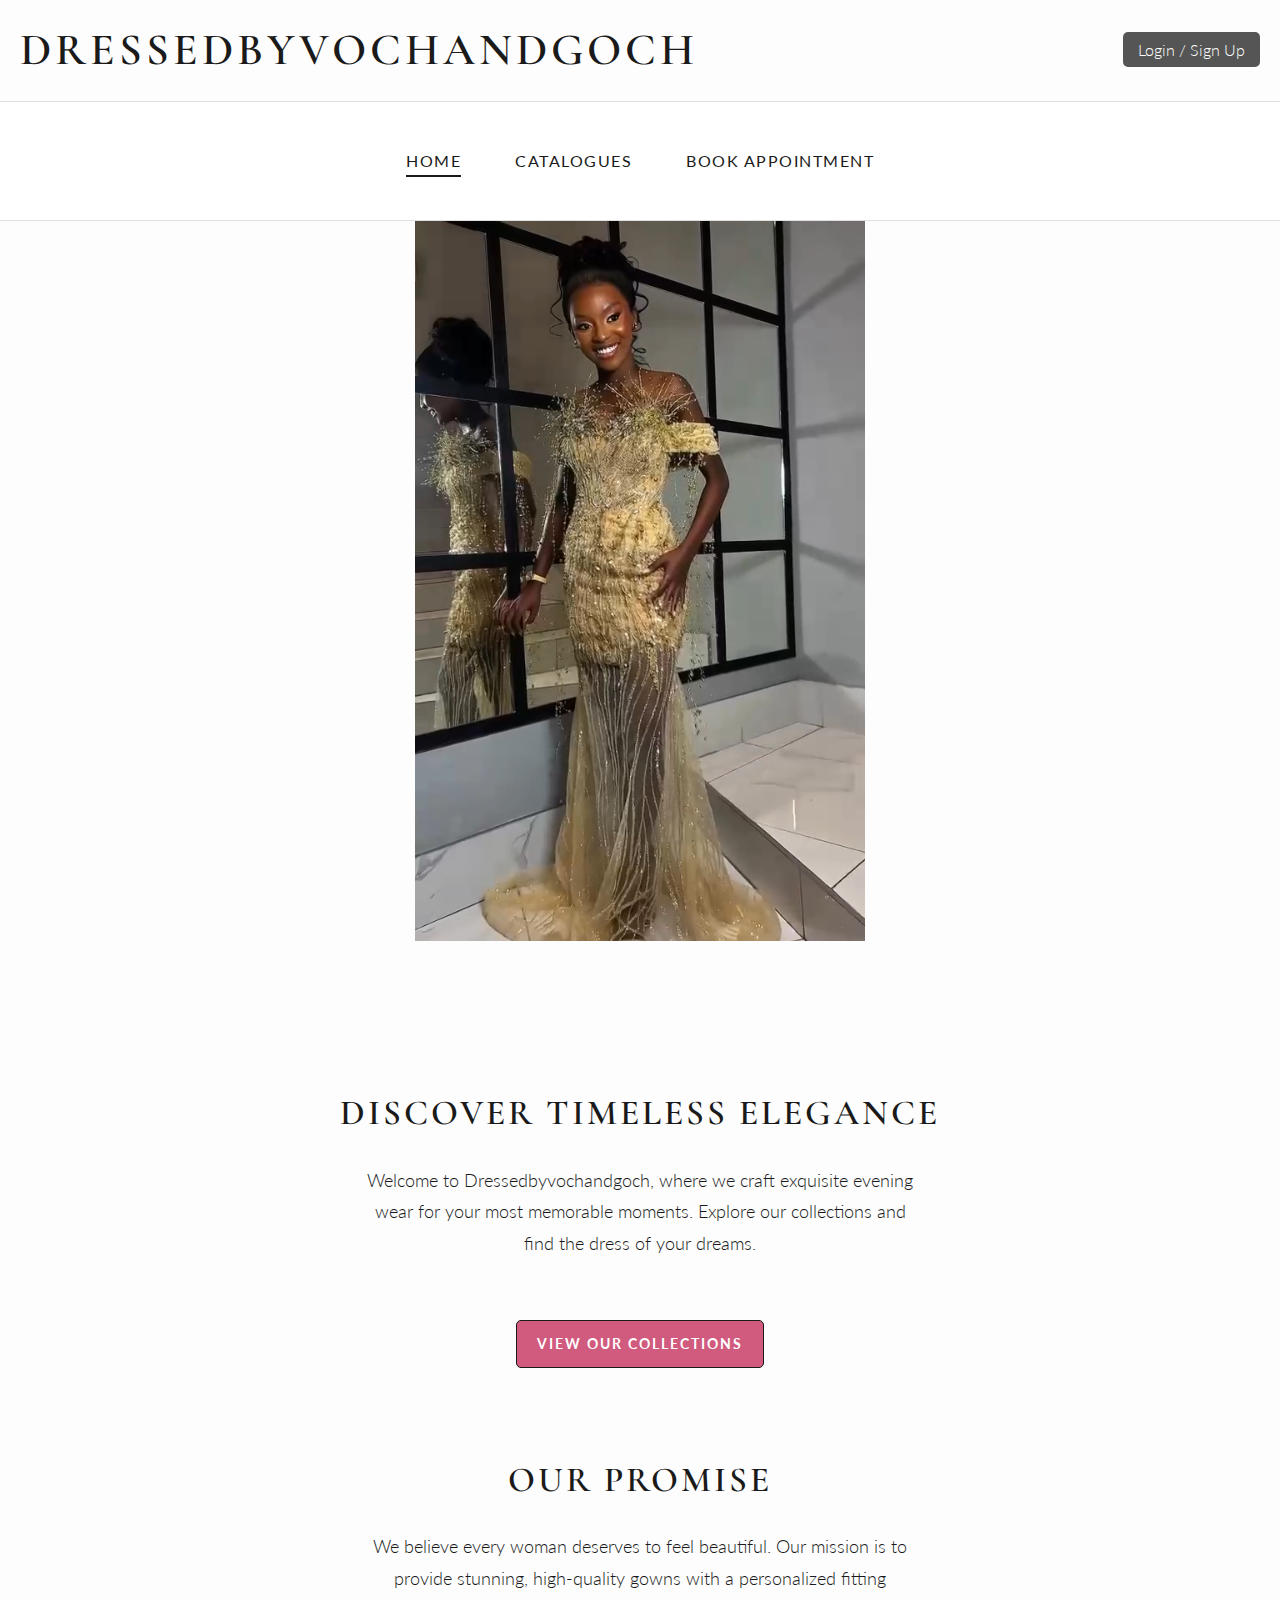
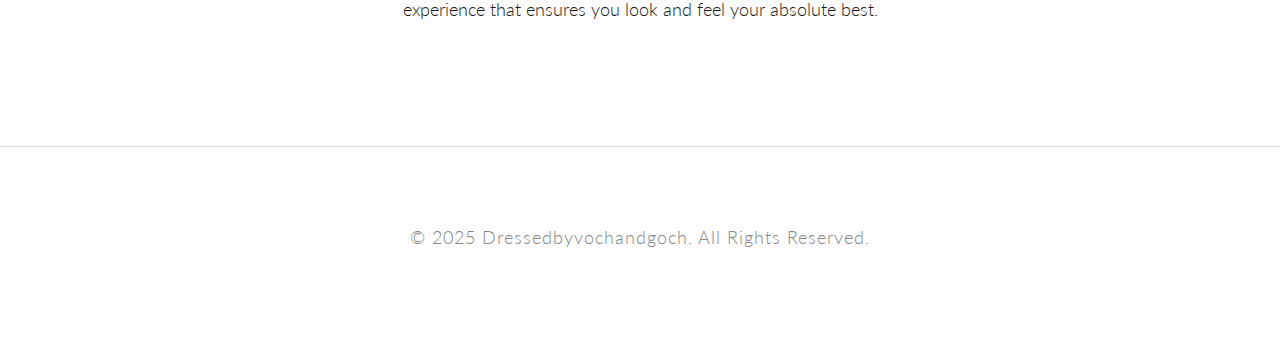
<file: index.html>
<!DOCTYPE html>
<html lang="en">
<head>
    <meta charset="UTF-8">
    <meta name="viewport" content="width=device-width, initial-scale=1.0">
    <title>Elegance Gowns - Home</title>
    <link rel="stylesheet" href="style.css">
    <style>
        /* General Layout */
        header {
            display: flex;
            justify-content: space-between;
            align-items: center;
            padding: 10px 20px;
        }

        nav {
            background-color: white;
            z-index: 5;
            position: relative;
        }

        .container {
            width: 80%;
            margin: 0 auto;
        }

        /* Header Buttons/Icons (Login/Profile) */
        .login-container, .profile-container {
            margin-left: auto;
            position: relative;
        }

        .profile-container {
            display: none; /* Hide profile by default, shown by JS */
        }

        .login-button {
            background-color: #555;
            color: white;
            padding: 8px 15px;
            border: none;
            border-radius: 5px;
            cursor: pointer;
            font-size: 16px;
            text-decoration: none;
        }

        .profile-icon {
            width: 40px;
            height: 40px;
            background-color: #d15a7f;
            color: white;
            border-radius: 50%;
            display: flex;
            justify-content: center;
            align-items: center;
            font-weight: bold;
            font-size: 18px;
            cursor: pointer;
            text-transform: uppercase;
        }

        /* Profile Dropdown Menu */
        .profile-menu {
            display: none; /* Hidden by default, shown by JS */
            position: absolute;
            top: 50px;
            right: 0;
            background-color: white;
            box-shadow: 0 4px 8px rgba(0,0,0,0.2);
            border-radius: 5px;
            width: 200px;
            padding: 10px;
            z-index: 100;
        }
        
        .profile-menu p { margin: 5px 0; padding: 0 5px; font-size: 14px; }
        .profile-menu p.name { font-weight: bold; border-bottom: 1px solid #eee; padding-bottom: 8px; margin-bottom: 8px; }
        .profile-menu button { width: 100%; padding: 8px; margin-top: 5px; border: none; border-radius: 4px; cursor: pointer; font-size: 14px; }
        .profile-menu button:nth-child(3) { background-color: #007bff; color: white; }
        .profile-menu button:last-child { background-color: #dc3545; color: white; }

        /* MODAL STYLES REMOVED/HIDDEN 
           Note: The modal div and form elements are still in the HTML body 
           but are no longer referenced by the 'Login / Sign Up' button.
        */
        .modal {
            display: none; /* Explicitly hide the modal */
        }

        /* VIDEO SECTION STYLES (PORTRAIT VIEW) */
        .video-container {
            width: 100%;
            margin-bottom: 40px;
            text-align: center;
        }

        .video-wrapper {
            width: 90%; 
            max-width: 450px; 
            height: 80vh; 
            margin: 0 auto;
            background-color: #f0f0f0;
            overflow: hidden;
            position: relative;
        }
        
        .video-wrapper video {
            width: 100%;
            height: 100%;
            object-fit: cover; 
        }

        .hero {
            text-align: center;
        }

        /* Added CTA button style */
        .cta-button {
            display: inline-block;
            margin-top: 20px;
            padding: 10px 20px;
            background-color: #d15a7f;
            color: white;
            text-decoration: none;
            border-radius: 5px;
            font-weight: bold;
            transition: background-color 0.3s;
        }

        .cta-button:hover {
            background-color: #b94b6d;
        }
    </style>
    <link rel="stylesheet" href="https://cdnjs.cloudflare.com/ajax/libs/font-awesome/6.0.0-beta3/css/all.min.css">
</head>
<body>

    <header>
        <h1>Dressedbyvochandgoch</h1>
        
        <div class="login-container" id="loginButtonContainer">
            <a href="login.html" class="login-button">Login / Sign Up</a>
        </div>
        
        <div class="profile-container" id="profileContainer">
            <div class="profile-icon" id="profileIcon">A</div>
            
            <div class="profile-menu" id="profileMenu">
                <p class="name" id="menuFullName">Guest Name</p>
                <p id="menuEmail">guest@example.com</p>
                <button onclick="alert('Redirecting to Update Details Page...')">Update Details</button>
                <button onclick="logOutUser()">Log Out</button>
            </div>
        </div>
    </header>

    <nav>
        <div class="container">
            <a href="index.html" class="active">Home</a>
            <a href="catalogues.html">Catalogues</a>
            <a href="bookings.html">Book Appointment</a>
        </div>
    </nav>

    <div class="video-container">
        <div class="video-wrapper">
            <video autoplay loop muted playsinline>
                <source src="MicrosoftTeams-video (1).mp4" type="video/mp4">
                Your browser does not support the video tag.
            </video>
        </div>
    </div>
    <div class="container">
        <section class="hero">
            <h2>Discover Timeless Elegance</h2>
            <p>Welcome to Dressedbyvochandgoch, where we craft exquisite evening wear for your most memorable moments. Explore our collections and find the dress of your dreams.</p>
            
            <a href="catalogues.html" class="cta-button">View Our Collections</a>
        </section>

        <section class="about">
            <h2>Our Promise</h2>
            <p>We believe every woman deserves to feel beautiful. Our mission is to provide stunning, high-quality gowns with a personalized fitting experience that ensures you look and feel your absolute best.</p>
        </section>
    </div>

    <footer>
        <p>&copy; 2025 Dressedbyvochandgoch. All Rights Reserved.</p>
    </footer>

    <div id="loginSignupModal" class="modal">
        <div class="modal-content">
            <span class="close-button">&times;</span>
            
            <form id="loginForm" onsubmit="handleLogin(event)">
                <h2>Login</h2>
                <div class="form-group">
                    <label for="loginEmail">Email:</label>
                    <input type="email" id="loginEmail" name="loginEmail" required value="user@example.com">
                </div>
                <div class="form-group">
                    <label for="loginPassword">Password:</label>
                    <input type="password" id="loginPassword" name="loginPassword" required value="password">
                </div>
                <button type="submit">Log In</button>
                <a class="form-switch-link" data-target="signupForm">Need an account? Sign Up!</a>
            </form>

            <form id="signupForm" style="display:none;" onsubmit="handleSignup(event)">
                <h2>Create Account</h2>
                <div class="form-group">
                    <label for="signupName">Full Name:</label>
                    <input type="text" id="signupName" name="signupName" required>
                </div>
                <div class="form-group">
                    <label for="signupEmail">Email:</label>
                    <input type="email" id="signupEmail" name="signupEmail" required>
                </div>
                <div class="form-group">
                    <label for="signupPassword">Password:</label>
                    <input type="password" id="signupPassword" name="signupPassword" required>
                </div>
                <button type="submit">Sign Up</button>
                <a class="form-switch-link" data-target="loginForm">Already have an account? Log In.</a>
            </form>
        </div>
    </div>

    <script>
        // --- DOM Elements ---
        const loginContainer = document.getElementById("loginButtonContainer");
        const profileContainer = document.getElementById("profileContainer");
        const profileIcon = document.getElementById("profileIcon");
        const profileMenu = document.getElementById("profileMenu");
        const menuFullName = document.getElementById("menuFullName");
        const menuEmail = document.getElementById("menuEmail");

        // --- Simulated User Data ---
        const STORAGE_KEY = 'currentUser';
        let user = null; 

        // --- Core Functions ---

        function loadUser() {
            const storedUser = localStorage.getItem(STORAGE_KEY);
            if (storedUser) {
                user = JSON.parse(storedUser);
                setLoggedInState(user.fullName, user.email);
            }
        }
        
        function updateHeaderState() {
            if (user) {
                loginContainer.style.display = 'none';
                profileContainer.style.display = 'block';
            } else {
                loginContainer.style.display = 'block';
                profileContainer.style.display = 'none';
                profileMenu.style.display = 'none'; 
            }
        }

        function setLoggedInState(name, email) {
            user = { fullName: name, email: email };
            localStorage.setItem(STORAGE_KEY, JSON.stringify(user));
            
            const initial = name.charAt(0).toUpperCase();
            profileIcon.textContent = initial;
            menuFullName.textContent = name;
            menuEmail.textContent = email;
            updateHeaderState();
        }

        function logOutUser() {
            user = null;
            localStorage.removeItem(STORAGE_KEY); 
            updateHeaderState();
            alert("You have been logged out.");
        }

        // --- Event Listeners ---
        window.onload = loadUser; 

        // --- Profile Menu Dropdown Logic ---
        profileIcon.onclick = function(event) {
            event.stopPropagation();
            profileMenu.style.display = profileMenu.style.display === 'block' ? 'none' : 'block';
        }
        
        document.addEventListener('click', function(event) {
            if (user && profileMenu.style.display === 'block' && !profileContainer.contains(event.target)) {
                profileMenu.style.display = 'none';
            }
        });
        
        // --- REMOVED: All modal and form submission functions (handleLogin, handleSignup, modal close logic) ---
        // Since the button now redirects to login.html, the modal logic is no longer needed on this page.

    </script>

</body>
</html>
</file>
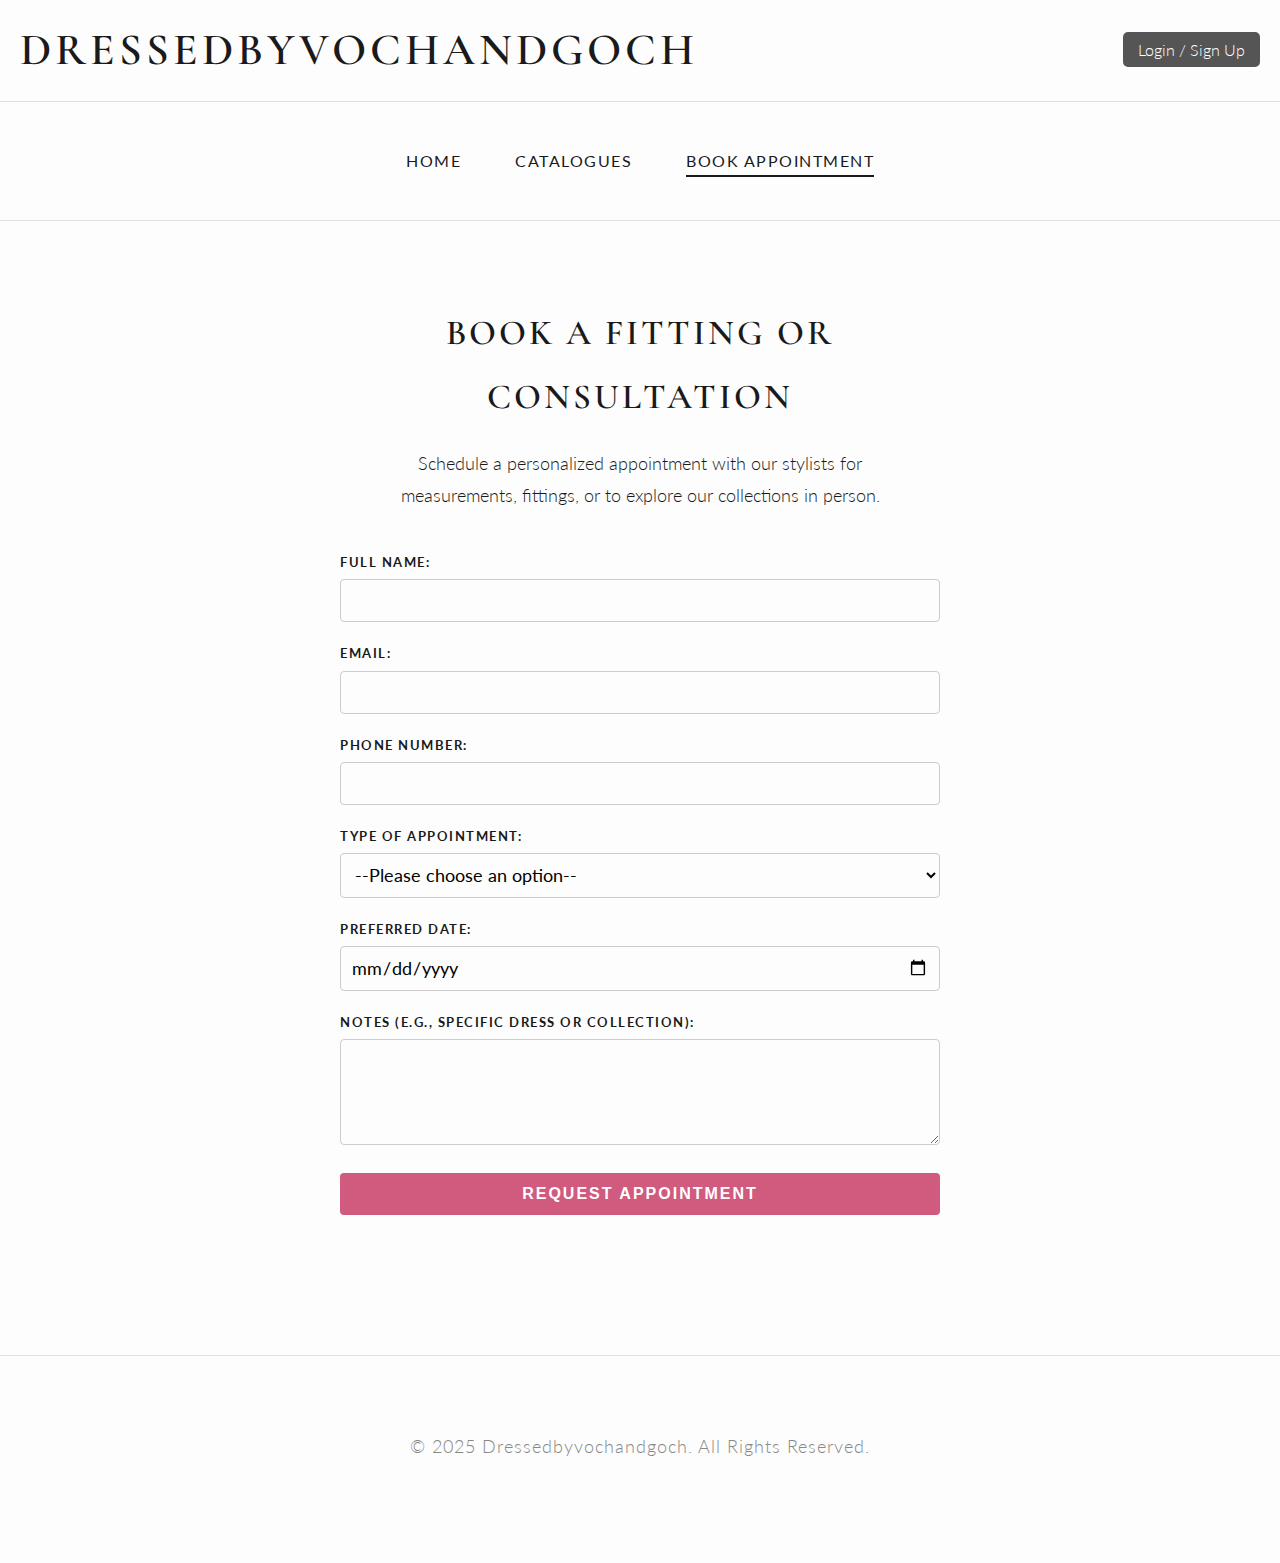
<file: bookings.html>
<!DOCTYPE html>
<html lang="en">
<head>
    <meta charset="UTF-8">
    <meta name="viewport" content="width=device-width, initial-scale=1.0">
    <title>Book Appointment - Dressedbyvochandgoch</title>
    <link rel="stylesheet" href="style.css">
    
    <style>
        /* CSS from the Gowns Home Page for consistent header layout */
        header {
            display: flex;
            justify-content: space-between;
            align-items: center;
            padding: 10px 20px;
        }

        .login-container, .profile-container {
            margin-left: auto;
            position: relative;
        }
        .profile-container {
            display: none; 
        }
        .login-button {
            background-color: #555;
            color: white;
            padding: 8px 15px;
            border: none;
            border-radius: 5px;
            cursor: pointer;
            font-size: 16px;
            text-decoration: none;
        }
        .profile-icon {
            width: 40px;
            height: 40px;
            background-color: #d15a7f;
            color: white;
            border-radius: 50%;
            display: flex;
            justify-content: center;
            align-items: center;
            font-weight: bold;
            font-size: 18px;
            cursor: pointer;
            text-transform: uppercase;
        }
        .profile-menu {
            display: none; 
            position: absolute;
            top: 50px;
            right: 0;
            background-color: white;
            box-shadow: 0 4px 8px rgba(0,0,0,0.2);
            border-radius: 5px;
            width: 200px;
            padding: 10px;
            z-index: 100;
        }
        .profile-menu p { margin: 5px 0; padding: 0 5px; font-size: 14px; }
        .profile-menu p.name { font-weight: bold; border-bottom: 1px solid #eee; padding-bottom: 8px; margin-bottom: 8px; }
        .profile-menu button { width: 100%; padding: 8px; margin-top: 5px; border: none; border-radius: 4px; cursor: pointer; font-size: 14px; }
        .profile-menu button:nth-child(3) { background-color: #007bff; color: white; }
        .profile-menu button:last-child { background-color: #dc3545; color: white; }

        /* Additional styles that might be in style.css, added here for completeness if style.css is missing */
        nav .container a.active {
             border-bottom: 2px solid #1a1a1a;
        }
        .form-group { margin-bottom: 20px; }
        .form-group label { display: block; margin-bottom: 5px; font-weight: bold; }
        .form-group input, .form-group select, .form-group textarea {
            width: 100%;
            padding: 10px;
            border: 1px solid #ccc;
            border-radius: 4px;
            box-sizing: border-box;
        }
        .submit-btn {
            background-color: #d15a7f;
            color: white;
            padding: 12px 20px;
            border: none;
            border-radius: 4px;
            cursor: pointer;
            font-size: 1em;
            font-weight: bold;
            transition: background-color 0.3s;
        }
        .submit-btn:hover {
            background-color: #b94b6d;
        }
    </style>
</head>
<body>

    <header>
        <h1>Dressedbyvochandgoch</h1>
        
        <div class="login-container" id="loginButtonContainer">
            <a href="login.html" class="login-button">Login / Sign Up</a>
        </div>
        
        <div class="profile-container" id="profileContainer">
            <div class="profile-icon" id="profileIcon">A</div>
            
            <div class="profile-menu" id="profileMenu">
                <p class="name" id="menuFullName">Guest Name</p>
                <p id="menuEmail">guest@example.com</p>
                <button onclick="alert('Redirecting to Update Details Page...')">Update Details</button>
                <button onclick="logOutUser()">Log Out</button>
            </div>
        </div>
    </header>

    <nav>
        <div class="container">
            <a href="index.html">Home</a>
            <a href="catalogues.html">Catalogues</a>
            <a href="bookings.html" class="active">Book Appointment</a>
        </div>
    </nav>

    <div class="container">
        <section id="appointment">
            <h2>Book a Fitting or Consultation </h2>
            <p>Schedule a personalized appointment with our stylists for measurements, fittings, or to explore our collections in person.</p>
            
            <form id="bookingForm">
                <div class="form-group">
                    <label for="name">Full Name:</label>
                    <input type="text" id="name" name="name" required>
                </div>
                <div class="form-group">
                    <label for="email">Email:</label>
                    <input type="email" id="email" name="email" required>
                </div>
                 <div class="form-group">
                    <label for="phone">Phone Number:</label>
                    <input type="tel" id="phone" name="phone" required>
                </div>
                <div class="form-group">
                    <label for="service">Type of Appointment:</label>
                    <select id="service" name="service" required>
                        <option value="">--Please choose an option--</option>
                        <option value="measurement">Measurements</option>
                        <option value="fitting">Fitting Session</option>
                        <option value="consultation">Viewing & Consultation</option>
                    </select>
                </div>
                <div class="form-group">
                    <label for="date">Preferred Date:</label>
                    <input type="date" id="date" name="date" required>
                </div>
                 <div class="form-group">
                    <label for="notes">Notes (e.g., specific dress or collection):</label>
                    <textarea id="notes" name="notes" rows="4"></textarea>
                </div>
                <button type="submit" class="submit-btn">Request Appointment</button>
            </form>
            <p id="confirmationMessage"></p>
        </section>
    </div>

    <footer>
        <p>&copy; 2025 Dressedbyvochandgoch. All Rights Reserved.</p>
    </footer>

    <script>
        // --- Authentication & Profile Logic ---
        const loginContainer = document.getElementById("loginButtonContainer");
        const profileContainer = document.getElementById("profileContainer");
        const profileIcon = document.getElementById("profileIcon");
        const profileMenu = document.getElementById("profileMenu");
        const menuFullName = document.getElementById("menuFullName");
        const menuEmail = document.getElementById("menuEmail");

        const STORAGE_KEY = 'currentUser';
        let user = null; 

        function loadUser() {
            const storedUser = localStorage.getItem(STORAGE_KEY);
            if (storedUser) {
                user = JSON.parse(storedUser);
                setLoggedInState(user.fullName, user.email);
            }
        }
        
        function updateHeaderState() {
            if (user) {
                loginContainer.style.display = 'none';
                profileContainer.style.display = 'block';
            } else {
                loginContainer.style.display = 'block';
                profileContainer.style.display = 'none';
                profileMenu.style.display = 'none'; 
            }
        }

        function setLoggedInState(name, email) {
            user = { fullName: name, email: email };
            localStorage.setItem(STORAGE_KEY, JSON.stringify(user));
            
            const initial = name.charAt(0).toUpperCase();
            profileIcon.textContent = initial;
            menuFullName.textContent = name;
            menuEmail.textContent = email;
            updateHeaderState();
        }

        function logOutUser() {
            user = null;
            localStorage.removeItem(STORAGE_KEY); 
            updateHeaderState();
            alert("You have been logged out.");
        }

        // --- Profile Menu Dropdown Logic ---
        profileIcon.onclick = function(event) {
            event.stopPropagation();
            profileMenu.style.display = profileMenu.style.display === 'block' ? 'none' : 'block';
        }
        
        document.addEventListener('click', function(event) {
            if (user && profileMenu.style.display === 'block' && !profileContainer.contains(event.target)) {
                profileMenu.style.display = 'none';
            }
        });

        // --- Booking Form Logic (Existing) ---
        // --- INSIDE bookings.html <script> ---

        document.getElementById('bookingForm').addEventListener('submit', function (event) {
            event.preventDefault();

            const formData = {
                name: document.getElementById('name').value,
                email: document.getElementById('email').value,
                phone: document.getElementById('phone').value,
                service: document.getElementById('service').value,
                date: document.getElementById('date').value,
                notes: document.getElementById('notes').value
            };

            // Send data to PHP
            fetch('submit_booking.php', {
                method: 'POST',
                headers: { 'Content-Type': 'application/json' },
                body: JSON.stringify(formData)
            })
                .then(response => response.json())
                .then(data => {
                    const confirmation = document.getElementById('confirmationMessage');
                    confirmation.style.color = "green";
                    confirmation.textContent = `Success! Booking Ref: ${data.ref}. We will contact you shortly.`;
                    document.getElementById('bookingForm').reset();
                })
                .catch(error => {
                    console.error('Error:', error);
                    alert("There was an error saving your booking.");
                });
        });
        // --- Initialization ---
        window.onload = loadUser;

    </script>

</body>

</html>
</file>
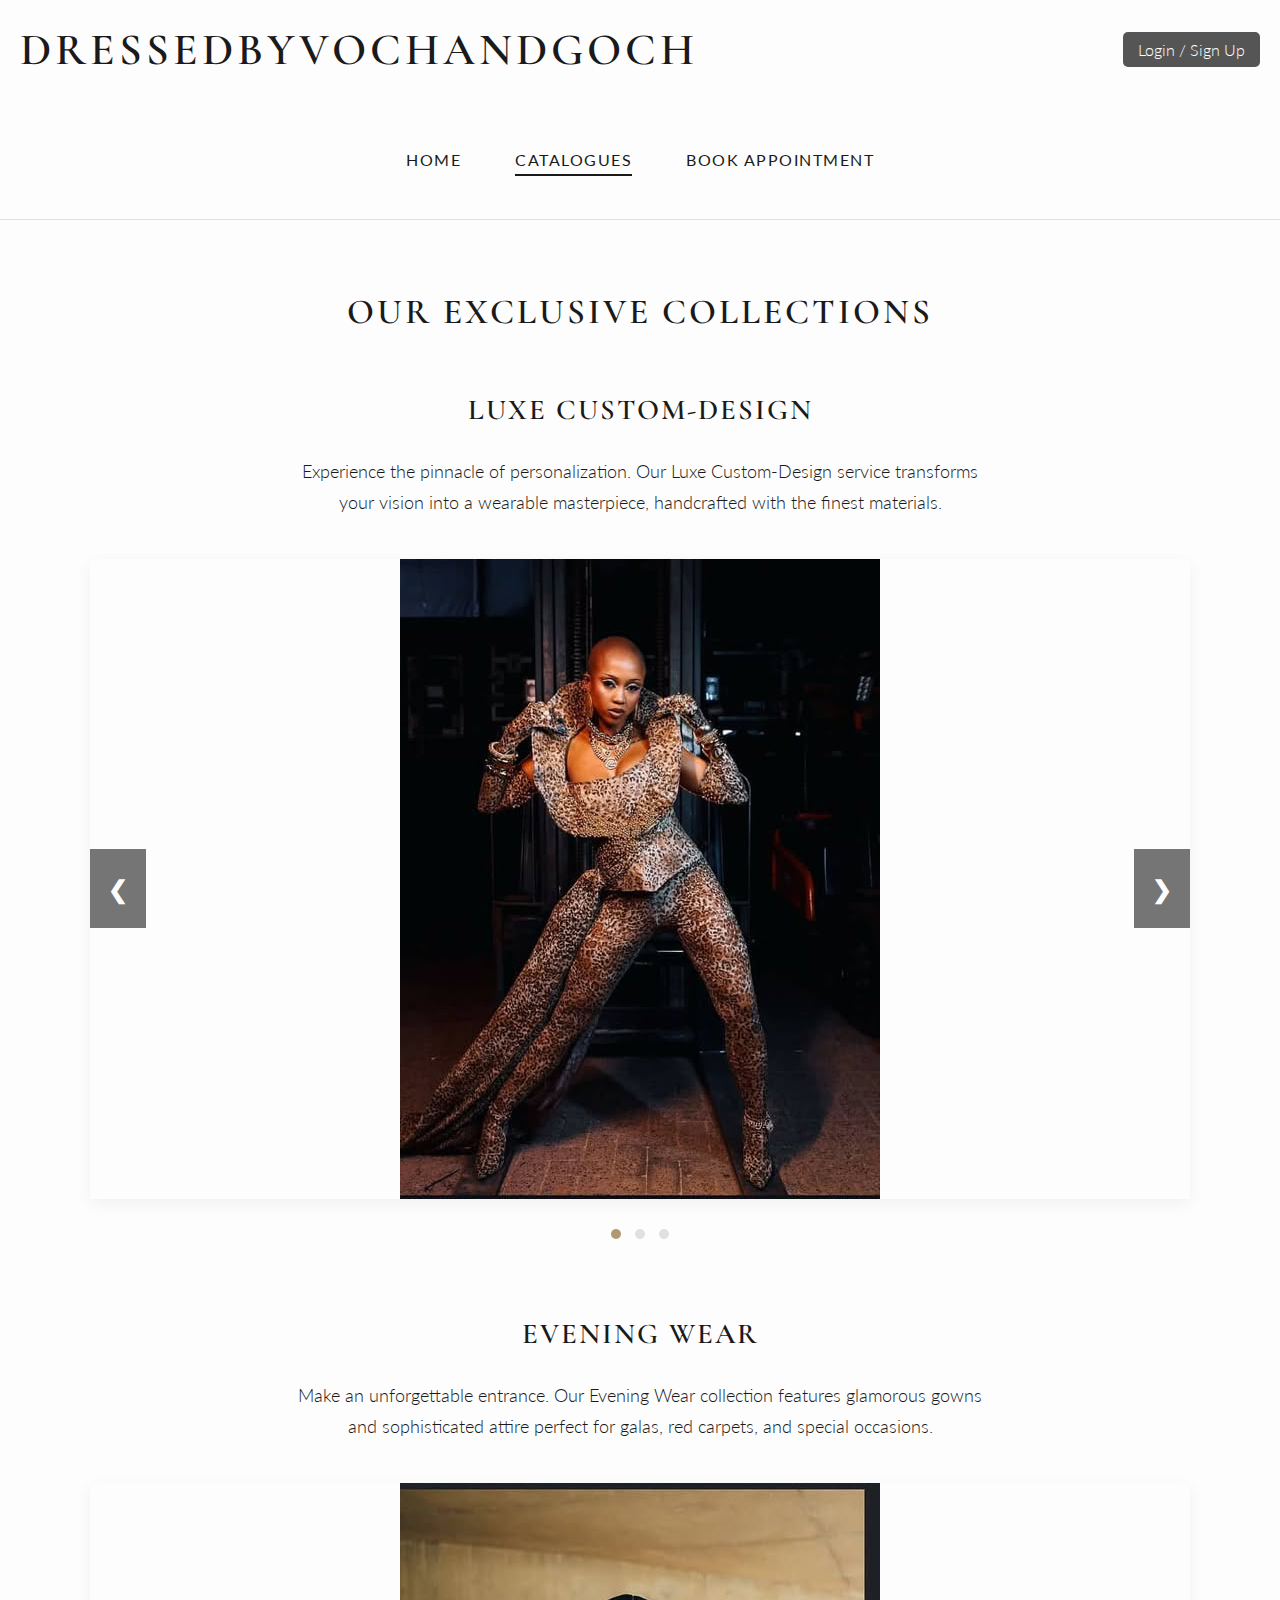
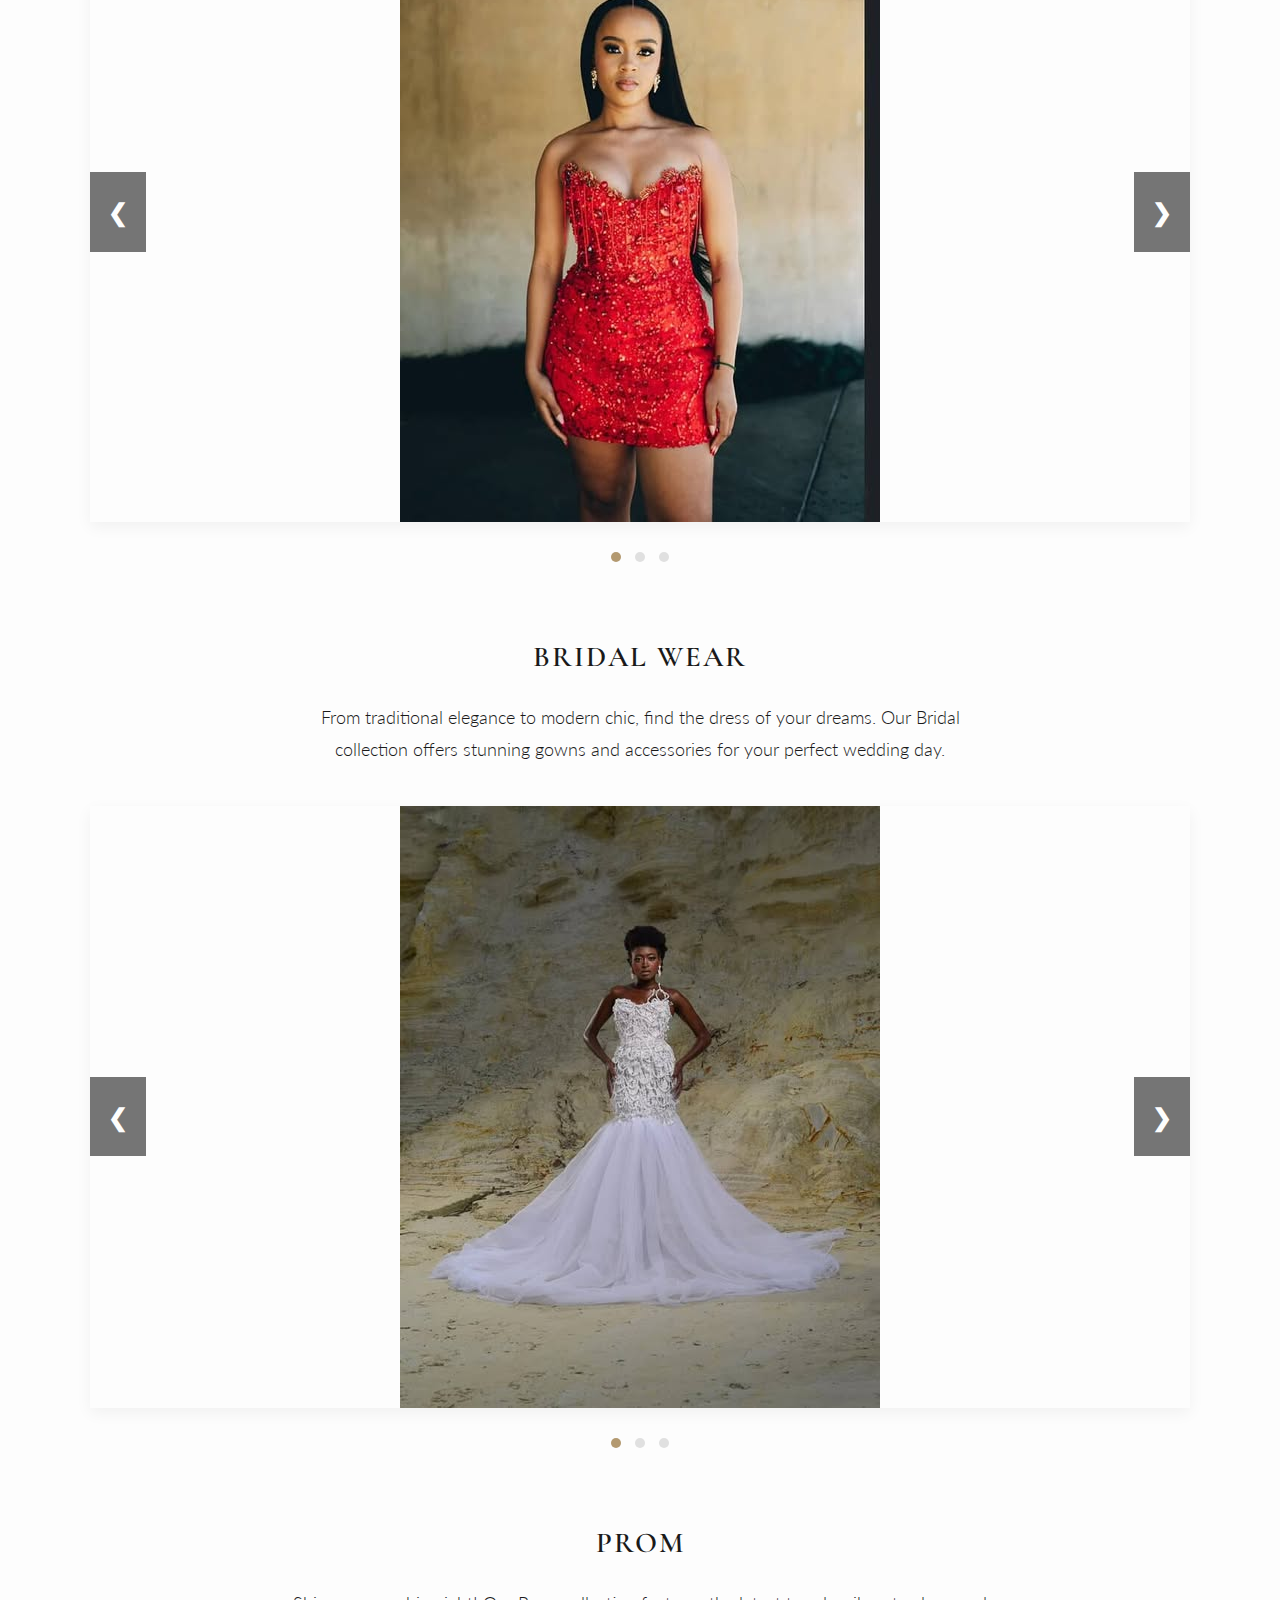
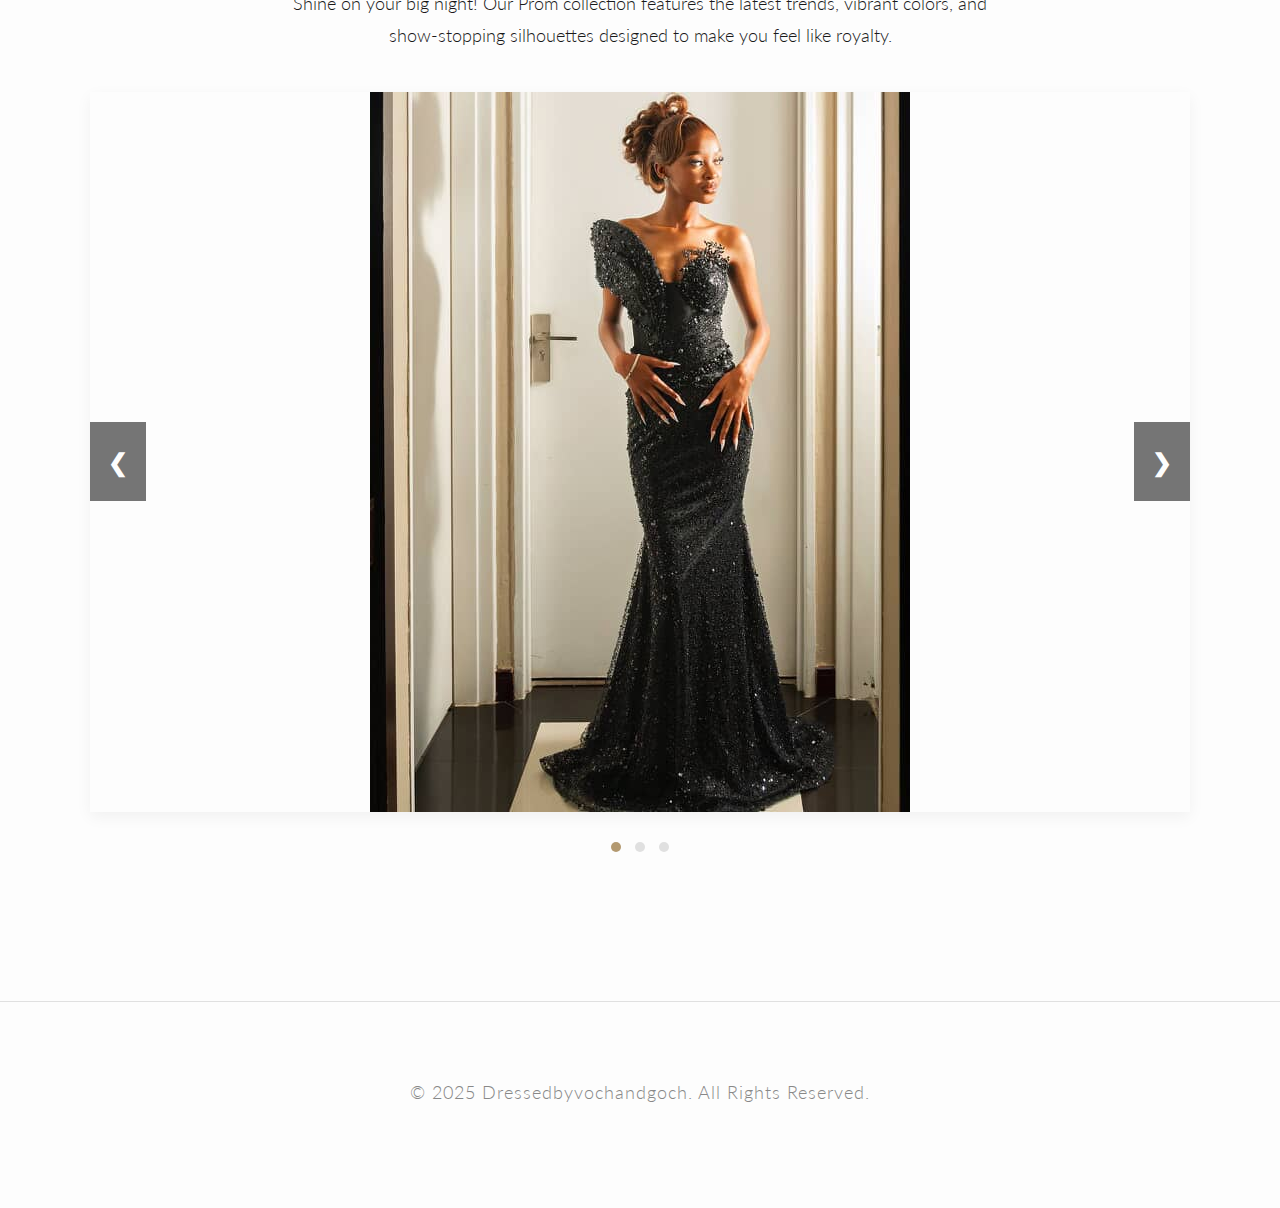
<file: catalogues.html>
<!DOCTYPE html>
<html lang="en">
<head>
    <meta charset="UTF-8">
    <meta name="viewport" content="width=device-width, initial-scale=1.0">
    <title>Collections - Dressedbyvochandgoch</title>

    <style>
        /* --- Google Fonts Import --- */
        @import url('https://fonts.googleapis.com/css2?family=Cormorant+Garamond:wght@400;600&family=Lato:wght@300;400&display=swap');

        /* --- General Reset & Body Styles --- */
        body {
            font-family: 'Lato', sans-serif;
            font-weight: 300;
            margin: 0;
            padding: 0;
            background-color: #fdfdfd;
            color: #1a1a1a;
            line-height: 1.8;
        }

        .container {
            max-width: 1100px;
            margin: auto;
            overflow: hidden;
            padding: 20px 40px;
        }

        h1, h2, h3 {
            font-family: 'Cormorant Garamond', serif;
            font-weight: 600;
            text-align: center;
            color: #1a1a1a;
            margin: 0;
        }

        /* Styles copied from user input */
        header h1 {
            font-size: 2.8rem;
            letter-spacing: 4px;
            text-transform: uppercase;
        }

        h2 {
            font-size: 2.2rem;
            letter-spacing: 3px;
            text-transform: uppercase;
            margin-bottom: 20px;
            margin-top: 40px;
        }

        h3 {
            font-size: 1.8rem; /* Adjusted for section headers */
            letter-spacing: 2px;
            text-transform: uppercase;
            margin-bottom: 20px;
            margin-top: 40px;
        }

        p {
            text-align: center;
            max-width: 700px;
            margin: 15px auto 40px auto;
            font-size: 1.1rem;
        }

        /* --- Header & Navigation (UPDATED FOR LOGIN/PROFILE) --- */
        header {
            display: flex; /* Added for alignment */
            justify-content: space-between; /* Added for alignment */
            align-items: center; /* Added for alignment */
            padding: 10px 20px; /* Reduced top/bottom padding to 10px */
            border-bottom: none; /* Assuming nav handles the border now */
        }

        nav {
            background: #fdfdfd;
            padding: 25px 0;
            text-align: center;
            position: sticky;
            top: 0;
            z-index: 100;
            border-bottom: 1px solid #e0e0e0;
        }

            nav a {
                color: #1a1a1a;
                text-decoration: none;
                margin: 0 25px;
                font-size: 1rem;
                font-weight: 400;
                letter-spacing: 1.5px;
                text-transform: uppercase;
                transition: color 0.4s ease;
                padding-bottom: 5px;
                border-bottom: 2px solid transparent;
            }

                nav a:hover {
                    color: #b39970;
                }

                nav a.active {
                    color: #1a1a1a;
                    border-bottom: 2px solid #1a1a1a;
                }

        /* --- LOGIN/PROFILE STYLES --- */
        .login-container, .profile-container {
            margin-left: auto;
            position: relative;
        }
        .profile-container {
            display: none; /* Hidden by default */
        }
        .login-button {
            background-color: #555;
            color: white;
            padding: 8px 15px;
            border: none;
            border-radius: 5px;
            cursor: pointer;
            font-size: 16px;
            text-decoration: none;
        }
        .profile-icon {
            width: 40px;
            height: 40px;
            background-color: #d15a7f;
            color: white;
            border-radius: 50%;
            display: flex;
            justify-content: center;
            align-items: center;
            font-weight: bold;
            font-size: 18px;
            cursor: pointer;
            text-transform: uppercase;
        }
        .profile-menu {
            display: none; 
            position: absolute;
            top: 50px;
            right: 0;
            background-color: white;
            box-shadow: 0 4px 8px rgba(0,0,0,0.2);
            border-radius: 5px;
            width: 200px;
            padding: 10px;
            z-index: 100;
        }
        .profile-menu p { margin: 5px 0; padding: 0 5px; font-size: 14px; }
        .profile-menu p.name { font-weight: bold; border-bottom: 1px solid #eee; padding-bottom: 8px; margin-bottom: 8px; }
        .profile-menu button { width: 100%; padding: 8px; margin-top: 5px; border: none; border-radius: 4px; cursor: pointer; font-size: 14px; }
        .profile-menu button:nth-child(3) { background-color: #007bff; color: white; }
        .profile-menu button:last-child { background-color: #dc3545; color: white; }

        /* --- Slideshow Styles --- */
        .slideshow-container {
            max-width: 100%;
            position: relative;
            margin: 40px auto 0 auto;
            overflow: hidden;
            border-radius: 0;
            box-shadow: 0 5px 15px rgba(0, 0, 0, 0.05);
            cursor: grab;
        }

        .mySlides {
            display: none;
            width: 100%;
            position: relative;
            text-align: center;
        }

            .mySlides img {
                max-width: 100%; 
                height: auto; 
                object-fit: contain; 
                max-height: 800px;
                display: block;
                margin: 0 auto;
            }

        /* Next & previous buttons */
        .prev, .next {
            cursor: pointer;
            position: absolute;
            top: 50%;
            width: auto;
            padding: 18px;
            margin-top: -30px;
            color: #fdfdfd;
            font-weight: bold;
            font-size: 24px;
            transition: 0.6s ease;
            user-select: none;
            background-color: rgba(26, 26, 26, 0.6);
            border-radius: 0;
            z-index: 10;
        }

        /* Position the "next button" to the right */
        .next {
            right: 0;
        }

            /* On hover, add a black background with a little opacity */
            .prev:hover, .next:hover {
                background-color: rgba(179, 153, 112, 0.8); /* Accent hover */
            }

        /* The dots/bullets/indicators container */
        .dots-container {
            text-align: center;
            padding: 20px 0;
            margin-bottom: 40px;
        }

        /* The dots/bullets/indicators */
        .dot {
            cursor: pointer;
            height: 10px;
            width: 10px;
            margin: 0 5px;
            background-color: #e0e0e0;
            border-radius: 50%;
            display: inline-block;
            transition: background-color 0.6s ease;
        }

            .active-dot, .dot:hover {
                background-color: #b39970; /* Muted gold accent */
            }

        /* Fade animation for slides */
        .fade {
            animation-name: fade;
            animation-duration: 1.5s;
        }

        @keyframes fade {
            from {
                opacity: .4
            }

            to {
                opacity: 1
            }
        }

        /* Mobile adjustment for navigation buttons */
        @media (max-width: 600px) {
            .prev, .next {
                font-size: 18px;
                padding: 12px;
                margin-top: -20px;
            }
        }

        /* --- Footer --- */
        footer {
            text-align: center;
            padding: 60px 20px;
            background: #fdfdfd;
            color: #888;
            margin-top: 60px;
            border-top: 1px solid #e0e0e0;
            font-size: 0.9rem;
            letter-spacing: 1px;
        }
    </style>
</head>
<body>

    <header>
        <h1>Dressedbyvochandgoch</h1>
        
        <div class="login-container" id="loginButtonContainer">
            <a href="login.html" class="login-button">Login / Sign Up</a>
        </div>
        
        <div class="profile-container" id="profileContainer">
            <div class="profile-icon" id="profileIcon">A</div>
            
            <div class="profile-menu" id="profileMenu">
                <p class="name" id="menuFullName">Guest Name</p>
                <p id="menuEmail">guest@example.com</p>
                <button onclick="alert('Redirecting to Update Details Page...')">Update Details</button>
                <button onclick="logOutUser()">Log Out</button>
            </div>
        </div>
    </header>

    <nav>
        <div class="container">
            <a href="index.html">Home</a>
            <a href="catalogues.html" class="active">Catalogues</a>
            <a href="bookings.html">Book Appointment</a>
        </div>
    </nav>

    <div class="container">
        <h2>Our Exclusive Collections</h2>

        <section id="luxe" class="mb-16">
            <h3>Luxe Custom-Design</h3>
            <p>Experience the pinnacle of personalization. Our Luxe Custom-Design service transforms your vision into a wearable masterpiece, handcrafted with the finest materials.</p>

            <div class="slideshow-container" data-category="luxe">
                <div class="mySlides fade" data-slide="luxe-1">
                    <img src="luxe 1.jpg" alt="luxe Dress 1">
                </div>
                <div class="mySlides fade" data-slide="luxe-2">
                    <img src="luxe 2.jpg" alt="luxe Dress 2">
                </div>
                <div class="mySlides fade" data-slide="luxe-3">
                    <img src="luxe 3.jpg" alt="luxe Dress 3">
                </div>

                <a class="prev" onclick="plusSlides(-1, 'luxe')">&#10094;</a>
                <a class="next" onclick="plusSlides(1, 'luxe')">&#10095;</a>
            </div>
            <div class="dots-container" data-category="luxe">
                <span class="dot" onclick="currentSlide(1, 'luxe')"></span>
                <span class="dot" onclick="currentSlide(2, 'luxe')"></span>
                <span class="dot" onclick="currentSlide(3, 'luxe')"></span>
            </div>
        </section>

        <section id="evening" class="mb-16">
            <h3>Evening Wear</h3>
            <p>Make an unforgettable entrance. Our Evening Wear collection features glamorous gowns and sophisticated attire perfect for galas, red carpets, and special occasions.</p>

            <div class="slideshow-container" data-category="evening">
                <div class="mySlides fade" data-slide="evening-1">
                    <img src="evening 1.jpg" alt="evening Dress 1">
                </div>
                <div class="mySlides fade" data-slide="evening-2">
                    <img src="evening 2.jpg" alt="evening Dress 2">
                </div>
                <div class="mySlides fade" data-slide="evening-3">
                    <img src="evening 3.jpg" alt="evening Dress 3">
                </div>

                <a class="prev" onclick="plusSlides(-1, 'evening')">&#10094;</a>
                <a class="next" onclick="plusSlides(1, 'evening')">&#10095;</a>
            </div>
            <div class="dots-container" data-category="evening">
                <span class="dot" onclick="currentSlide(1, 'evening')"></span>
                <span class="dot" onclick="currentSlide(2, 'evening')"></span>
                <span class="dot" onclick="currentSlide(3, 'evening')"></span>
            </div>
        </section>

        <section id="bridal" class="mb-16">
            <h3>Bridal Wear</h3>
            <p>From traditional elegance to modern chic, find the dress of your dreams. Our Bridal collection offers stunning gowns and accessories for your perfect wedding day.</p>

            <div class="slideshow-container" data-category="bridal">
                <div class="mySlides fade" data-slide="bridal-1">
                    <img src="bridal 1.jpg" alt="bridal Dress 1">
                </div>
                <div class="mySlides fade" data-slide="bridal-2">
                    <img src="bridal 2.jpg" alt="bridal Dress 2">
                </div>
                <div class="mySlides fade" data-slide="bridal-3">
                    <img src="bridal 3.jpg" alt="bridalDress 3">
                </div>
                <a class="prev" onclick="plusSlides(-1, 'bridal')">&#10094;</a>
                <a class="next" onclick="plusSlides(1, 'bridal')">&#10095;</a>
            </div>
            <div class="dots-container" data-category="bridal">
                <span class="dot" onclick="currentSlide(1, 'bridal')"></span>
                <span class="dot" onclick="currentSlide(2, 'bridal')"></span>
                <span class="dot" onclick="currentSlide(3, 'bridal')"></span>
            </div>
        </section>

        <section id="prom" class="mb-16">
            <h3>Prom</h3>
            <p>Shine on your big night! Our Prom collection features the latest trends, vibrant colors, and show-stopping silhouettes designed to make you feel like royalty.</p>

            <div class="slideshow-container" data-category="prom">
                <div class="mySlides fade" data-slide="prom-1">
                    <img src="matric 1.jpg" alt="Prom Dress 1: Red sequined gown with a high slit.">
                </div>
                <div class="mySlides fade" data-slide="prom-2">
                    <img src="matric 2.jpg" alt="Prom Dress 2: Silver sequined gown with a deep V-neck and ruffled shoulder detail.">
                </div>
                <div class="mySlides fade" data-slide="prom-3">
                    <img src="matric 3.jpg" alt="Prom Dress 3: Black sequined mermaid gown with an asymmetrical shoulder design.">
                </div>

                <a class="prev" onclick="plusSlides(-1, 'prom')">&#10094;</a>
                <a class="next" onclick="plusSlides(1, 'prom')">&#10095;</a>
            </div>
            <div class="dots-container" data-category="prom">
                <span class="dot" onclick="currentSlide(1, 'prom')"></span>
                <span class="dot" onclick="currentSlide(2, 'prom')"></span>
                <span class="dot" onclick="currentSlide(3, 'prom')"></span>
            </div>
        </section>

    </div>

    <footer>
        <p>&copy; 2025 Dressedbyvochandgoch. All Rights Reserved.</p>
    </footer>

    <script>
        // --- Authentication & Profile Logic ---
        const loginContainer = document.getElementById("loginButtonContainer");
        const profileContainer = document.getElementById("profileContainer");
        const profileIcon = document.getElementById("profileIcon");
        const profileMenu = document.getElementById("profileMenu");
        const menuFullName = document.getElementById("menuFullName");
        const menuEmail = document.getElementById("menuEmail");

        const STORAGE_KEY = 'currentUser';
        let user = null; 

        function loadUser() {
            const storedUser = localStorage.getItem(STORAGE_KEY);
            if (storedUser) {
                user = JSON.parse(storedUser);
                setLoggedInState(user.fullName, user.email);
            }
        }
        
        function updateHeaderState() {
            if (user) {
                loginContainer.style.display = 'none';
                profileContainer.style.display = 'block';
            } else {
                loginContainer.style.display = 'block';
                profileContainer.style.display = 'none';
                profileMenu.style.display = 'none'; 
            }
        }

        function setLoggedInState(name, email) {
            user = { fullName: name, email: email };
            localStorage.setItem(STORAGE_KEY, JSON.stringify(user));
            
            const initial = name.charAt(0).toUpperCase();
            profileIcon.textContent = initial;
            menuFullName.textContent = name;
            menuEmail.textContent = email;
            updateHeaderState();
        }

        function logOutUser() {
            user = null;
            localStorage.removeItem(STORAGE_KEY); 
            updateHeaderState();
            alert("You have been logged out.");
        }

        // --- Profile Menu Dropdown Logic ---
        profileIcon.onclick = function(event) {
            event.stopPropagation();
            profileMenu.style.display = profileMenu.style.display === 'block' ? 'none' : 'block';
        }
        
        document.addEventListener('click', function(event) {
            if (user && profileMenu.style.display === 'block' && !profileContainer.contains(event.target)) {
                profileMenu.style.display = 'none';
            }
        });
        
        // --- Slideshow Logic ---
        const slideIndex = {
            'luxe': 1,
            'evening': 1,
            'bridal': 1,
            'prom': 1
        };

        function plusSlides(n, category) {
            showSlides(slideIndex[category] += n, category);
        }

        function currentSlide(n, category) {
            showSlides(slideIndex[category] = n, category);
        }

        function showSlides(n, category) {
            const container = document.querySelector(`.slideshow-container[data-category="${category}"]`);
            const slides = container.querySelectorAll('.mySlides');
            const dots = document.querySelector(`.dots-container[data-category="${category}"]`).querySelectorAll('.dot');

            if (n > slides.length) {
                slideIndex[category] = 1;
            }
            if (n < 1) {
                slideIndex[category] = slides.length;
            }

            slides.forEach(slide => slide.style.display = 'none');
            dots.forEach(dot => dot.classList.remove('active-dot'));

            slides[slideIndex[category] - 1].style.display = 'block';
            dots[slideIndex[category] - 1].classList.add('active-dot');
        }

        let xDown = null;

        function handleTouchStart(evt) {
            xDown = evt.touches[0].clientX;
        }

        function handleTouchEnd(evt) {
            if (xDown === null) {
                return;
            }

            const container = evt.currentTarget;
            const category = container.getAttribute('data-category');

            const xUp = evt.changedTouches[0].clientX;

            const xDiff = xDown - xUp;
            const SWIPE_THRESHOLD = 50; 

            if (Math.abs(xDiff) > SWIPE_THRESHOLD) {
                if (xDiff > 0) {
                    plusSlides(1, category);
                } else {
                    plusSlides(-1, category);
                }
            }

            xDown = null;
        }

        function addSwipeListeners(container) {
            container.addEventListener('touchstart', handleTouchStart, { passive: true });
            container.addEventListener('touchend', handleTouchEnd, { passive: true });
        }


        // --- Initialization ---
        window.onload = function () {
            // Initialize Authentication first
            loadUser();
            
            // Then initialize Slideshows
            const slideshowContainers = document.querySelectorAll('.slideshow-container');
            Object.keys(slideIndex).forEach(category => {
                showSlides(slideIndex[category], category);
            });

            slideshowContainers.forEach(container => {
                addSwipeListeners(container);
            });
        };
    </script>

</body>
</html>
</file>
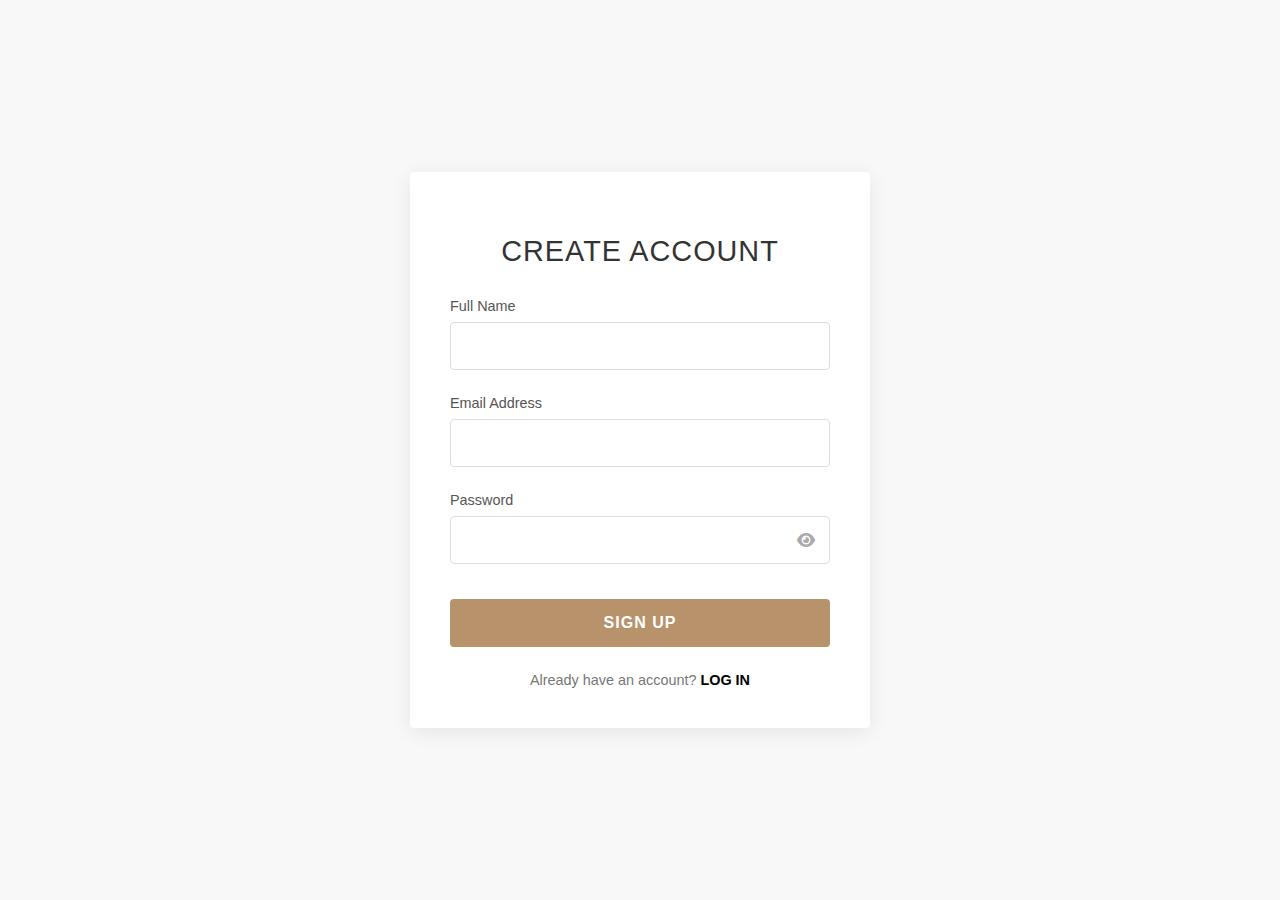
<file: create_account.html>
<!DOCTYPE html>
<html lang="en">
<head>
    <meta charset="UTF-8">
    <meta name="viewport" content="width=device-width, initial-scale=1.0">
    <title>Create Account</title>
    <link rel="stylesheet" href="https://cdnjs.cloudflare.com/ajax/libs/font-awesome/6.0.0-beta3/css/all.min.css">
    
    <style>
        /* General Setup */
        body {
            font-family: 'Arial', sans-serif;
            background-color: #f8f8f8;
            display: flex;
            justify-content: center;
            align-items: center;
            min-height: 100vh;
            margin: 0;
            padding: 20px;
            box-sizing: border-box;
        }

        /* Container Card - Minimalist White Box */
        .container {
            background-color: #ffffff;
            padding: 40px;
            border-radius: 4px;
            box-shadow: 0 4px 20px rgba(0, 0, 0, 0.08);
            width: 100%;
            max-width: 380px;
            text-align: center;
        }

        /* Headings - Light and Elegant */
        h2 {
            font-size: 1.8em;
            font-weight: 300;
            text-transform: uppercase;
            letter-spacing: 1px;
            margin-bottom: 30px;
            color: #333;
        }

        /* Input Fields - Clean and Defined */
        .input-group {
            margin-bottom: 25px;
            text-align: left;
        }

        .input-group label {
            display: block;
            margin-bottom: 8px;
            font-size: 0.9em;
            color: #555;
            font-weight: 400;
        }

        .input-group input {
            width: 100%;
            padding: 14px 15px;
            border: 1px solid #ddd;
            border-radius: 4px;
            box-sizing: border-box;
            font-size: 1em;
            transition: border-color 0.3s;
        }

        .input-group input:focus {
            border-color: #000;
            outline: none;
        }

        /* SIGN UP Button (Zara Style - Neutral Tan) */
        .btn-signup {
            width: 100%;
            padding: 15px;
            background-color: #b7926b; /* Earthy/Tan color */
            color: white;
            border: none;
            border-radius: 4px;
            cursor: pointer;
            font-size: 1em;
            font-weight: bold;
            text-transform: uppercase;
            letter-spacing: 1px;
            margin-top: 10px;
            transition: background-color 0.3s;
        }

        .btn-signup:hover {
            background-color: #a37f5b;
        }

        /* Footer Link - Subtle and Clean */
        .footer-link {
            margin-top: 25px;
            font-size: 0.9em;
            color: #777;
        }

        .footer-link a {
            color: #000;
            text-decoration: none;
            font-weight: bold;
            text-transform: uppercase;
            transition: color 0.3s;
        }

        .footer-link a:hover {
            color: #333;
            text-decoration: underline;
        }

        /* Styles needed for the Portal Selection/Login page (included for consistency) */
        .welcome-text {
            font-size: 1.1em;
            color: #444;
            margin-bottom: 30px;
            font-weight: 300;
        }
        .btn-login {
            width: 100%;
            padding: 15px;
            background-color: #000000;
            color: white;
            border: none;
            border-radius: 4px;
            cursor: pointer;
            font-size: 1em;
            font-weight: bold;
            text-transform: uppercase;
            letter-spacing: 1px;
            margin-top: 10px;
            transition: background-color 0.3s;
        }
        .btn-portal {
            width: 100%;
            padding: 18px;
            border: none;
            border-radius: 4px;
            cursor: pointer;
            font-size: 0.95em;
            font-weight: bold;
            margin: 15px 0;
            transition: transform 0.2s, opacity 0.3s;
            display: flex;
            align-items: center;
            justify-content: center;
            text-decoration: none;
            text-transform: uppercase;
            letter-spacing: 0.5px;
        }
        .btn-portal i {
            margin-right: 12px;
            font-size: 1.2em;
        }
        .client-portal {
            background-color: #d1b490;
            color: #333;
        }
        .admin-portal {
            background-color: #333;
            color: white;
        }
    </style>
</head>
<body>
    <div class="container">
        <h2>Create Account</h2>
        <form id="signupForm" onsubmit="handleSignup(event)">
            <div class="input-group">
                <label for="reg-username">Full Name</label>
                <input type="text" id="reg-username" name="username" required>
            </div>
            <div class="input-group">
                <label for="reg-email">Email Address</label>
                <input type="email" id="reg-email" name="email" required>
            </div>
            <div class="input-group">
                <label for="reg-password">Password</label>
                <div style="position: relative;">
                    <input type="password" id="reg-password" name="password" required>
                    <i class="fas fa-eye" id="toggleRegPasswordIcon" 
                       style="position: absolute; right: 15px; top: 50%; transform: translateY(-50%); cursor: pointer; color: #aaa;"
                       onclick="togglePassword('reg-password', 'toggleRegPasswordIcon')"></i>
                </div>
            </div>
            <button href="select_portal.html" type="submit" class="btn-signup">SIGN UP</button>
        </form>
        <div class="footer-link">
            Already have an account? <a href="login.html">LOG IN</a>
        </div>
    </div>

    <script>
    // Key for saving/retrieving user data
    const STORAGE_KEY = 'currentUser';

    function togglePassword(inputId, iconId) {
        // ... (password toggle logic remains the same)
    }

    function handleSignup(event) {
        event.preventDefault(); 
        
        const nameInput = document.getElementById('reg-username');
        const emailInput = document.getElementById('reg-email');
        const passwordInput = document.getElementById('reg-password');

        const fullName = nameInput.value.trim();
        const email = emailInput.value.trim();
        const password = passwordInput.value.trim();
        
        if (fullName && email && password) {
            // 1. Save credentials (simulate login)
            const user = { 
                fullName: fullName, 
                email: email, 
                password: password 
            };

            localStorage.setItem(STORAGE_KEY, JSON.stringify(user));
            
            // 2. UPDATED: Redirect to the portal selection page
            window.location.href = 'select_portal.html'; 
        } else {
            alert('Please fill out all fields.');
        }
    }
</script>
</body>
</html>
</file>
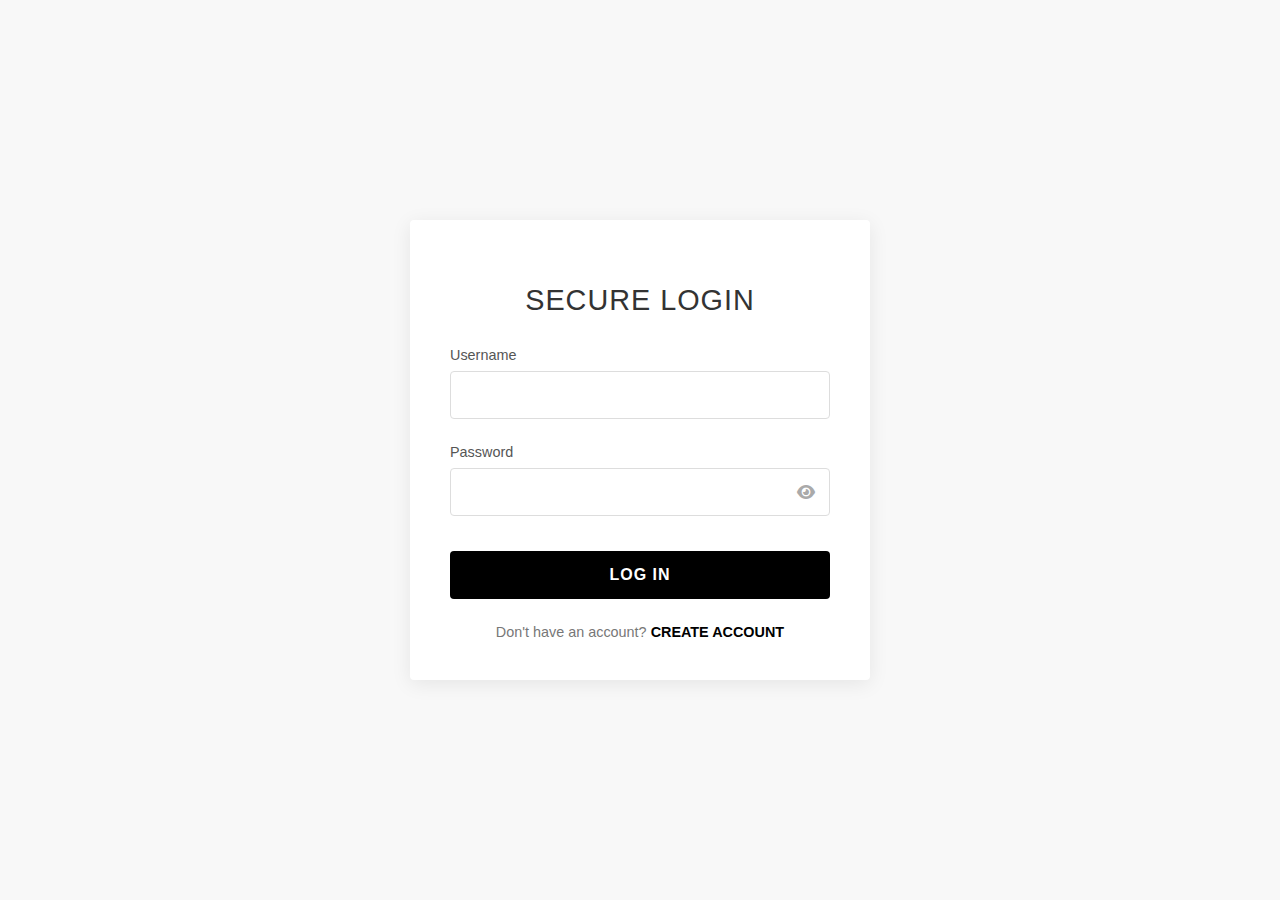
<file: login.html>
<!DOCTYPE html>
<html lang="en">
<head>
    <meta charset="UTF-8">
    <meta name="viewport" content="width=device-width, initial-scale=1.0">
    <title>Secure Login</title>
    <link rel="stylesheet" href="https://cdnjs.cloudflare.com/ajax/libs/font-awesome/6.0.0-beta3/css/all.min.css">
    
    <style>
        /* General Setup */
        body {
            font-family: 'Arial', sans-serif;
            background-color: #f8f8f8;
            display: flex;
            justify-content: center;
            align-items: center;
            min-height: 100vh;
            margin: 0;
            padding: 20px;
            box-sizing: border-box;
        }

        /* Container Card - Minimalist White Box */
        .container {
            background-color: #ffffff;
            padding: 40px;
            border-radius: 4px;
            box-shadow: 0 4px 20px rgba(0, 0, 0, 0.08);
            width: 100%;
            max-width: 380px;
            text-align: center;
        }

        /* Headings - Light and Elegant */
        h2 {
            font-size: 1.8em;
            font-weight: 300;
            text-transform: uppercase;
            letter-spacing: 1px;
            margin-bottom: 30px;
            color: #333;
        }

        /* Input Fields - Clean and Defined */
        .input-group {
            margin-bottom: 25px;
            text-align: left;
        }

        .input-group label {
            display: block;
            margin-bottom: 8px;
            font-size: 0.9em;
            color: #555;
            font-weight: 400;
        }

        .input-group input {
            width: 100%;
            padding: 14px 15px;
            border: 1px solid #ddd;
            border-radius: 4px;
            box-sizing: border-box;
            font-size: 1em;
            transition: border-color 0.3s;
        }

        .input-group input:focus {
            border-color: #000;
            outline: none;
        }

        /* LOG IN Button (YSL Style - Black) */
        .btn-login {
            width: 100%;
            padding: 15px;
            background-color: #000000; /* Solid Black */
            color: white;
            border: none;
            border-radius: 4px;
            cursor: pointer;
            font-size: 1em;
            font-weight: bold;
            text-transform: uppercase;
            letter-spacing: 1px;
            margin-top: 10px;
            transition: background-color 0.3s;
        }

        .btn-login:hover {
            background-color: #333333;
        }

        /* Footer Link - Subtle and Clean */
        .footer-link {
            margin-top: 25px;
            font-size: 0.9em;
            color: #777;
        }

        .footer-link a {
            color: #000;
            text-decoration: none;
            font-weight: bold;
            text-transform: uppercase;
            transition: color 0.3s;
        }

        .footer-link a:hover {
            color: #333;
            text-decoration: underline;
        }
        
        /* Styles needed for the Portal Selection page (included for consistency) */
        .welcome-text {
            font-size: 1.1em;
            color: #444;
            margin-bottom: 30px;
            font-weight: 300;
        }
        .btn-portal {
            width: 100%;
            padding: 18px;
            border: none;
            border-radius: 4px;
            cursor: pointer;
            font-size: 0.95em;
            font-weight: bold;
            margin: 15px 0;
            transition: transform 0.2s, opacity 0.3s;
            display: flex;
            align-items: center;
            justify-content: center;
            text-decoration: none;
            text-transform: uppercase;
            letter-spacing: 0.5px;
        }
        .btn-portal i {
            margin-right: 12px;
            font-size: 1.2em;
        }
        .client-portal {
            background-color: #d1b490;
            color: #333;
        }
        .admin-portal {
            background-color: #333;
            color: white;
        }
        /* Styles needed for the Create Account page (included for consistency) */
        .btn-signup {
            width: 100%;
            padding: 15px;
            background-color: #b7926b;
            color: white;
            border: none;
            border-radius: 4px;
            cursor: pointer;
            font-size: 1em;
            font-weight: bold;
            text-transform: uppercase;
            letter-spacing: 1px;
            margin-top: 10px;
            transition: background-color 0.3s;
        }

        .btn-signup:hover {
            background-color: #a37f5b;
        }
    </style>
</head>
<body>
    <div class="container">
        <h2>Secure Login</h2>
        <form action="select_portal.html" method="get">
            <div class="input-group">
                <label for="username">Username</label>
                <input type="text" id="username" name="username" required>
            </div>
            <div class="input-group">
                <label for="password">Password</label>
                <div style="position: relative;">
                    <input type="password" id="password" name="password" required>
                    <i class="fas fa-eye" id="togglePasswordIcon" 
                       style="position: absolute; right: 15px; top: 50%; transform: translateY(-50%); cursor: pointer; color: #aaa;"
                       onclick="togglePassword('password', 'togglePasswordIcon')"></i>
                </div>
            </div>
            <button type="submit" class="btn-login">LOG IN</button>
        </form>
        <div class="footer-link">
            Don't have an account? <a href="create_account.html">CREATE ACCOUNT</a>
        </div>
    </div>

    <script>
        function togglePassword(inputId, iconId) {
            const passwordInput = document.getElementById(inputId);
            const icon = document.getElementById(iconId);

            // Toggle the type attribute between 'password' and 'text'
            if (passwordInput.type === 'password') {
                passwordInput.type = 'text';
                icon.classList.remove('fa-eye');
                icon.classList.add('fa-eye-slash'); // Change icon to hide
            } else {
                passwordInput.type = 'password';
                icon.classList.remove('fa-eye-slash');
                icon.classList.add('fa-eye'); // Change icon to show
            }
        }
    </script>
</body>
</html>
</file>
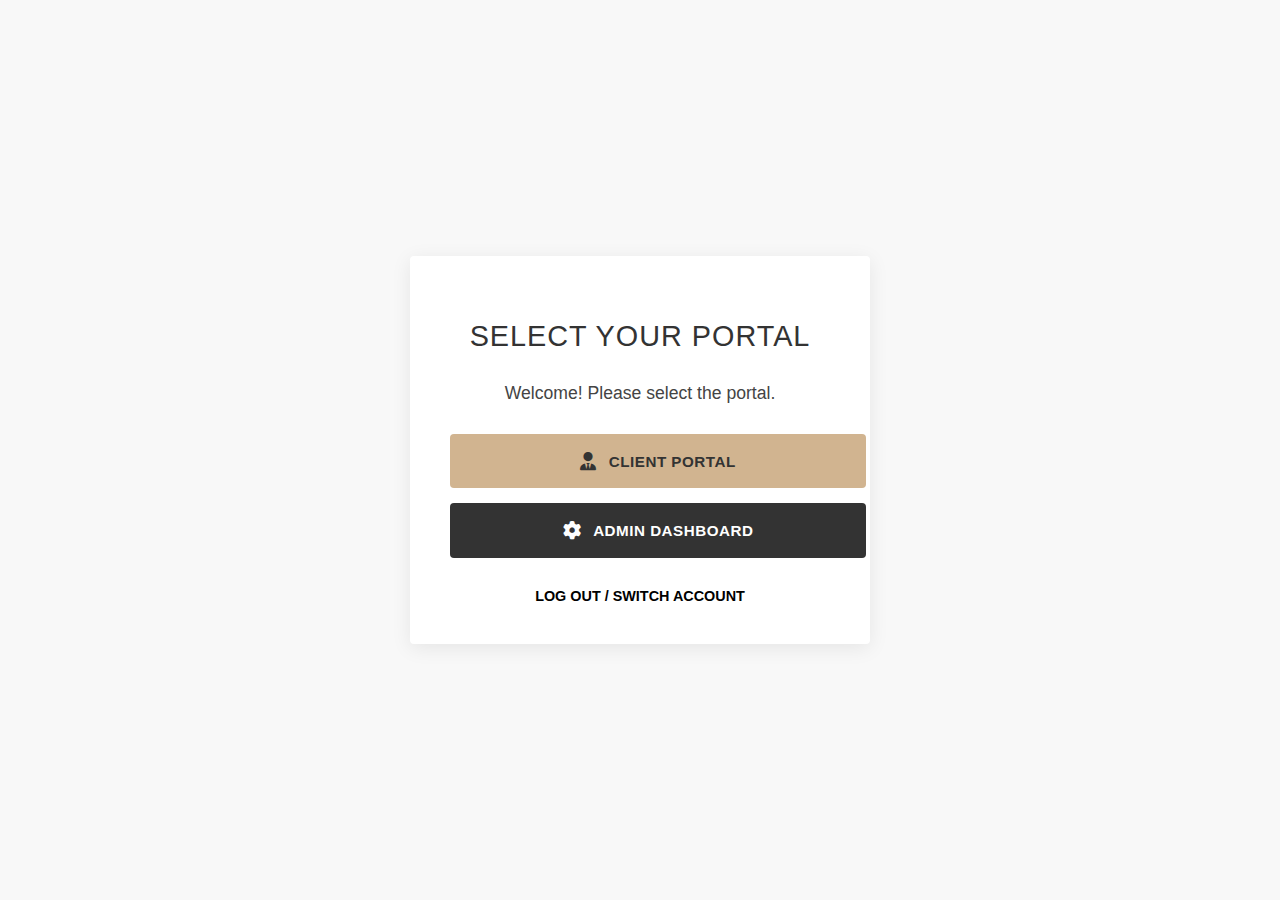
<file: select_portal.html>
<!DOCTYPE html>
<html lang="en">
<head>
    <meta charset="UTF-8">
    <meta name="viewport" content="width=device-width, initial-scale=1.0">
    <title>Select Your Portal</title>
    <link rel="stylesheet" href="https://cdnjs.cloudflare.com/ajax/libs/font-awesome/6.0.0-beta3/css/all.min.css">
    
    <style>
        /* General Setup */
        body {
            font-family: 'Arial', sans-serif;
            background-color: #f8f8f8;
            display: flex;
            justify-content: center;
            align-items: center;
            min-height: 100vh;
            margin: 0;
            padding: 20px;
            box-sizing: border-box;
        }

        /* Container Card - Minimalist White Box */
        .container {
            background-color: #ffffff;
            padding: 40px;
            border-radius: 4px;
            box-shadow: 0 4px 20px rgba(0, 0, 0, 0.08);
            width: 100%;
            max-width: 380px;
            text-align: center;
        }

        /* Headings - Light and Elegant */
        h2 {
            font-size: 1.8em;
            font-weight: 300;
            text-transform: uppercase;
            letter-spacing: 1px;
            margin-bottom: 30px;
            color: #333;
        }

        /* Portal Selection Page Styles */
        .welcome-text {
            font-size: 1.1em;
            color: #444;
            margin-bottom: 30px;
            font-weight: 300;
        }

        /* General Portal Button Style */
        .btn-portal {
            width: 100%;
            padding: 18px;
            border: none;
            border-radius: 4px;
            cursor: pointer;
            font-size: 0.95em;
            font-weight: bold;
            margin: 15px 0;
            transition: transform 0.2s, opacity 0.3s;
            display: flex;
            align-items: center;
            justify-content: center;
            text-decoration: none;
            text-transform: uppercase;
            letter-spacing: 0.5px;
        }

        .btn-portal:hover {
            opacity: 0.95;
            transform: translateY(-2px);
        }

        .btn-portal i {
            margin-right: 12px;
            font-size: 1.2em;
        }

        /* Client Portal (Zara Style - Light/Tan) */
        .client-portal {
            background-color: #d1b490; /* Muted Tan/Gold */
            color: #333;
        }

        /* Admin Dashboard (YSL Style - Dark/Black) */
        .admin-portal {
            background-color: #333;
            color: white;
        }

        /* Footer Link - Subtle and Clean */
        .footer-link {
            margin-top: 25px;
            font-size: 0.9em;
            color: #777;
        }

        .footer-link a {
            color: #000;
            text-decoration: none;
            font-weight: bold;
            text-transform: uppercase;
            transition: color 0.3s;
        }

        .footer-link a:hover {
            color: #333;
            text-decoration: underline;
        }
        
        /* Styles needed for Login/Signup (included for consistency) */
        .input-group input {
            width: 100%;
            padding: 14px 15px;
            border: 1px solid #ddd;
            border-radius: 4px;
            box-sizing: border-box;
            font-size: 1em;
            transition: border-color 0.3s;
        }
        .btn-login {
            width: 100%;
            padding: 15px;
            background-color: #000000;
            color: white;
            border: none;
            border-radius: 4px;
            cursor: pointer;
            font-size: 1em;
            font-weight: bold;
            text-transform: uppercase;
            letter-spacing: 1px;
            margin-top: 10px;
            transition: background-color 0.3s;
        }
        .btn-signup {
            width: 100%;
            padding: 15px;
            background-color: #b7926b;
            color: white;
            border: none;
            border-radius: 4px;
            cursor: pointer;
            font-size: 1em;
            font-weight: bold;
            text-transform: uppercase;
            letter-spacing: 1px;
            margin-top: 10px;
            transition: background-color 0.3s;
        }
    </style>
</head>
<body>
    <div class="container">
        <h2>Select Your Portal</h2>
        <div class="welcome-text" id="welcomeMessage">
            Welcome! Please select the portal.
        </div>
        
        <a href="index.html" class="btn-portal client-portal">
            <i class="fas fa-user-tie"></i> CLIENT PORTAL 
        </a>

        <a href="admin_index.html" class="btn-portal admin-portal">
            <i class="fas fa-cog"></i> ADMIN DASHBOARD 
        </a>

        <div class="footer-link" style="margin-top: 30px;">
            <a href="login.html">Log out / Switch account</a>
        </div>
    </div>

    <script>
        document.addEventListener('DOMContentLoaded', () => {
            const username = localStorage.getItem('user_username');
            const welcomeElement = document.getElementById('welcomeMessage');

            if (username && welcomeElement) {
                // Capitalize the first letter of the username for a nicer look
                const capitalizedUsername = username.charAt(0).toUpperCase() + username.slice(1);
                
                // Update the welcome message
                welcomeElement.innerHTML = `Welcome <strong>${capitalizedUsername}</strong>! Please select the portal.`;
            } else if (welcomeElement) {
                // If username isn't found (e.g., accessed directly), use a generic message
                 welcomeElement.innerHTML = 'Welcome! Please select the portal.';
            }
        });
    </script>
</body>

</html>
</file>
<file: style.css>
/* --- Google Fonts Import --- */
@import url('https://fonts.googleapis.com/css2?family=Cormorant+Garamond:wght@400;600&family=Lato:wght@300;400&display=swap');

body {
    font-family: 'Lato', sans-serif;
    font-weight: 300;
    margin: 0;
    padding: 0;
    background-color: #fdfdfd;
    color: #1a1a1a;
    line-height: 1.8;
}

.container {
    max-width: 1100px;
    margin: auto;
    overflow: hidden;
    padding: 20px 40px;
}

h1, h2, h3 {
    font-family: 'Cormorant Garamond', serif;
    font-weight: 600;
    text-align: center;
    color: #1a1a1a;
    margin: 0;
}

p {
    text-align: center;
    max-width: 550px;
    margin: 15px auto 40px auto;
    font-size: 1.1rem;
}

/* --- Header & Navigation --- */
header {
    padding: 60px 0 30px 0;
    text-align: center;
    border-bottom: 1px solid #e0e0e0;
}

header h1 {
    font-size: 2.8rem;
    letter-spacing: 4px;
    text-transform: uppercase;
}

nav {
    background: #fdfdfd;
    padding: 25px 0;
    text-align: center;
    position: sticky;
    top: 0;
    z-index: 100;
    border-bottom: 1px solid #e0e0e0;
}

nav a {
    color: #1a1a1a;
    text-decoration: none;
    margin: 0 25px;
    font-size: 1rem;
    font-weight: 400;
    letter-spacing: 1.5px;
    text-transform: uppercase;
    transition: color 0.4s ease;
    padding-bottom: 5px;
    border-bottom: 2px solid transparent; /* Placeholder for hover effect */
}

nav a:hover {
    color: #b39970;
}

nav a.active {
    color: #1a1a1a;
    border-bottom: 2px solid #1a1a1a;
}


/* --- Homepage Specifics --- */
.hero {
    padding: 80px 20px;
}

.hero h2, .about h2, section h2 {
    font-size: 2.2rem;
    letter-spacing: 3px;
    text-transform: uppercase;
    margin-bottom: 20px;
}

.cta-button {
    display: inline-block;
    background: transparent;
    color: #1a1a1a;
    border: 1px solid #1a1a1a;
    padding: 14px 40px;
    text-decoration: none;
    border-radius: 0;
    font-size: 0.9rem;
    font-weight: 400;
    letter-spacing: 2px;
    text-transform: uppercase;
    margin-top: 20px;
    transition: background-color 0.4s ease, color 0.4s ease;
}

.cta-button:hover {
    background: #1a1a1a;
    color: #fdfdfd;
}

/* --- Catalogue Page --- */
.catalogue-grid {
    display: grid;
    grid-template-columns: repeat(auto-fit, minmax(280px, 1fr));
    gap: 40px;
    margin-top: 60px;
}

.catalogue-item {
    text-align: center;
}

.catalogue-item img {
    /* Pro Tip: Use high-quality, professional photos for this to work */
    display: block; /* To remove bottom space */
    width: 100%;
    height: 400px;
    object-fit: cover;
    margin-bottom: 20px;
    filter: grayscale(0.2); /* Slightly desaturates for a high-fashion look */
}

.catalogue-item h3 {
    font-size: 1.5rem;
    letter-spacing: 2px;
    text-transform: uppercase;
    margin-bottom: 10px;
}

.catalogue-item p {
    font-size: 1rem;
    line-height: 1.6;
    margin-bottom: 0;
}

/* --- Booking Form --- */
#appointment {
    max-width: 600px;
    margin: 60px auto;
    padding: 0;
}

.form-group {
    margin-bottom: 30px;
}

.form-group label {
    display: block;
    margin-bottom: 8px;
    text-align: left;
    font-size: 0.8rem;
    letter-spacing: 1.5px;
    text-transform: uppercase;
}

.form-group input,
.form-group select,
.form-group textarea {
    width: 100%;
    padding: 12px 0;
    border: none;
    border-bottom: 1px solid #b0b0b0;
    background-color: transparent;
    font-family: 'Lato', sans-serif;
    font-size: 1.1rem;
    border-radius: 0;
    box-sizing: border-box;
    transition: border-color 0.4s ease;
}

.form-group input:focus,
.form-group select:focus,
.form-group textarea:focus {
    outline: none;
    border-color: #1a1a1a;
}

.submit-btn {
    display: block;
    width: 100%;
    padding: 18px;
    background: #1a1a1a;
    color: #fdfdfd;
    border: 1px solid #1a1a1a;
    font-size: 1rem;
    letter-spacing: 2px;
    text-transform: uppercase;
    cursor: pointer;
    transition: background-color 0.4s ease, color 0.4s ease;
}

.submit-btn:hover {
    background: #fdfdfd;
    color: #1a1a1a;
}

#confirmationMessage {
    margin-top: 30px;
    color: #b39970;
    font-weight: 400;
    letter-spacing: 1px;
}

/* --- Footer --- */
footer {
    text-align: center;
    padding: 60px 20px;
    background: #fdfdfd;
    color: #888;
    margin-top: 60px;
    border-top: 1px solid #e0e0e0;
    font-size: 0.9rem;
    letter-spacing: 1px;
}
</file>
